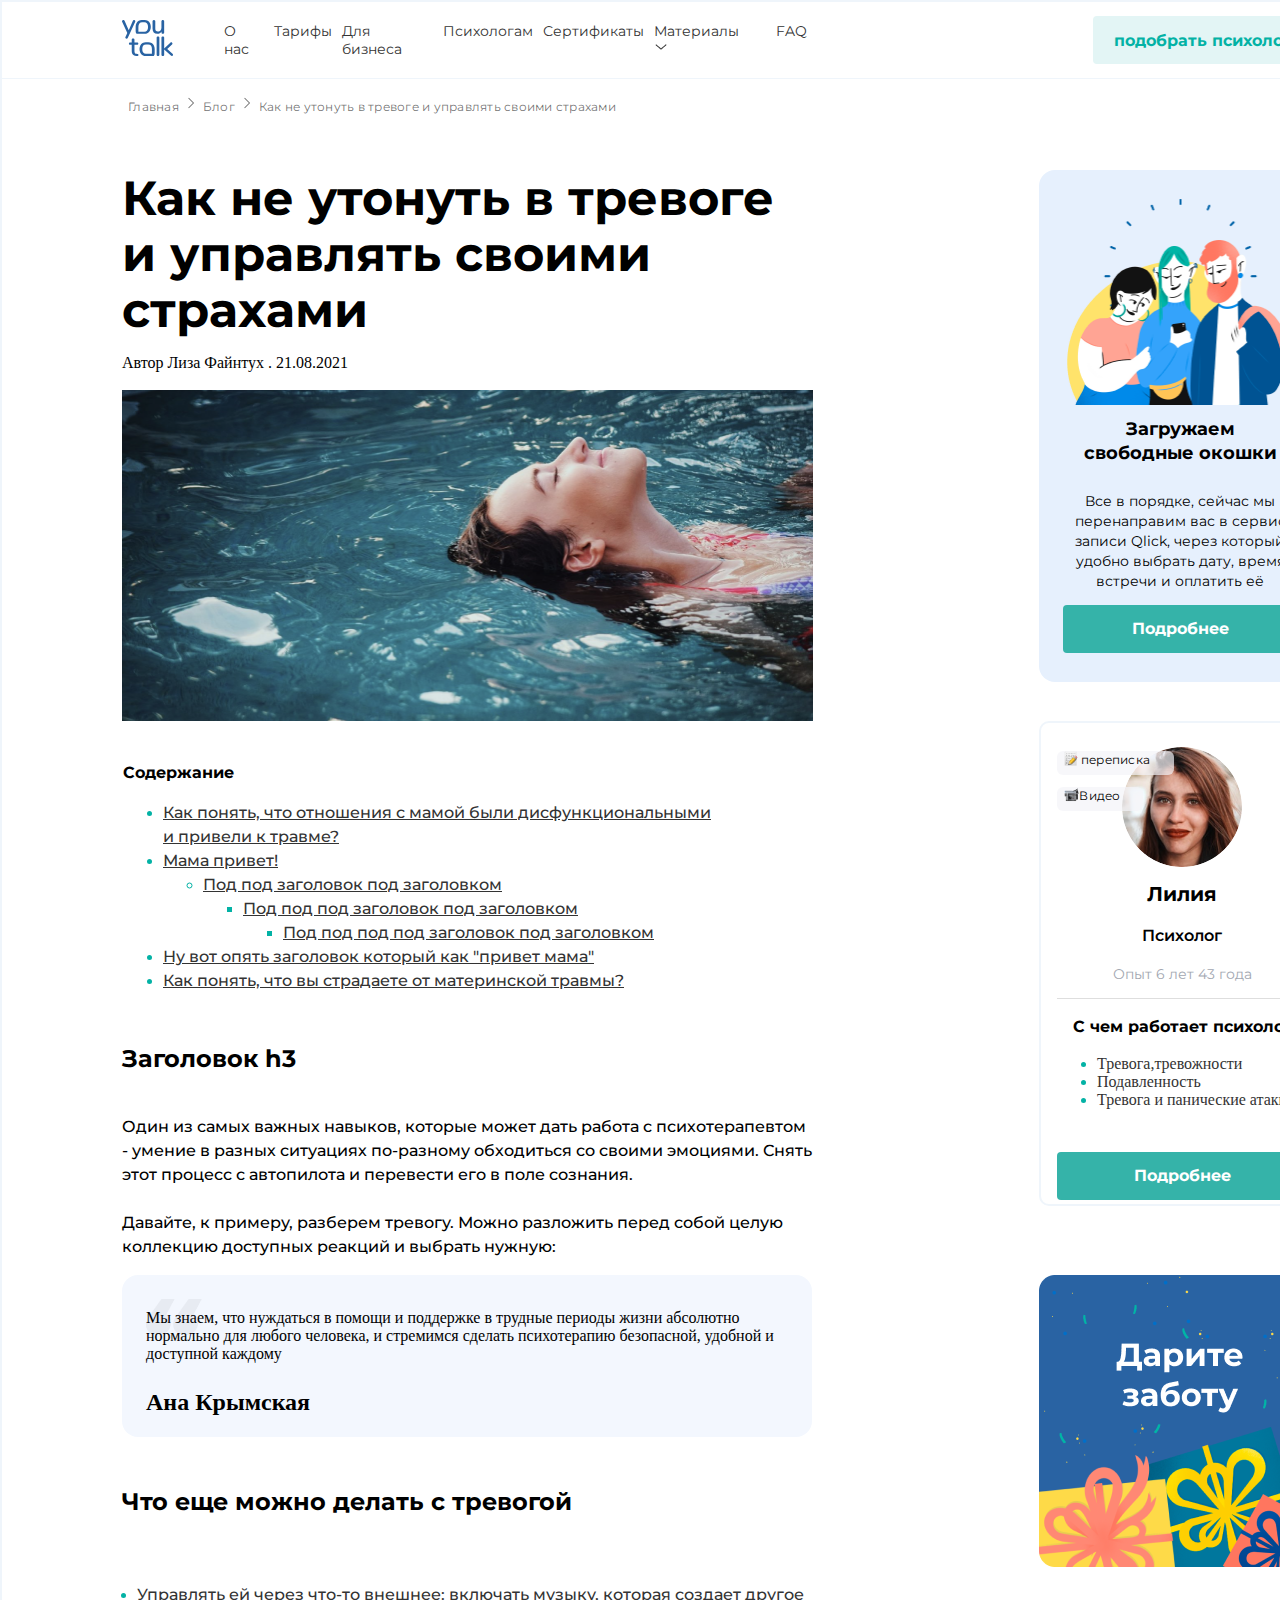
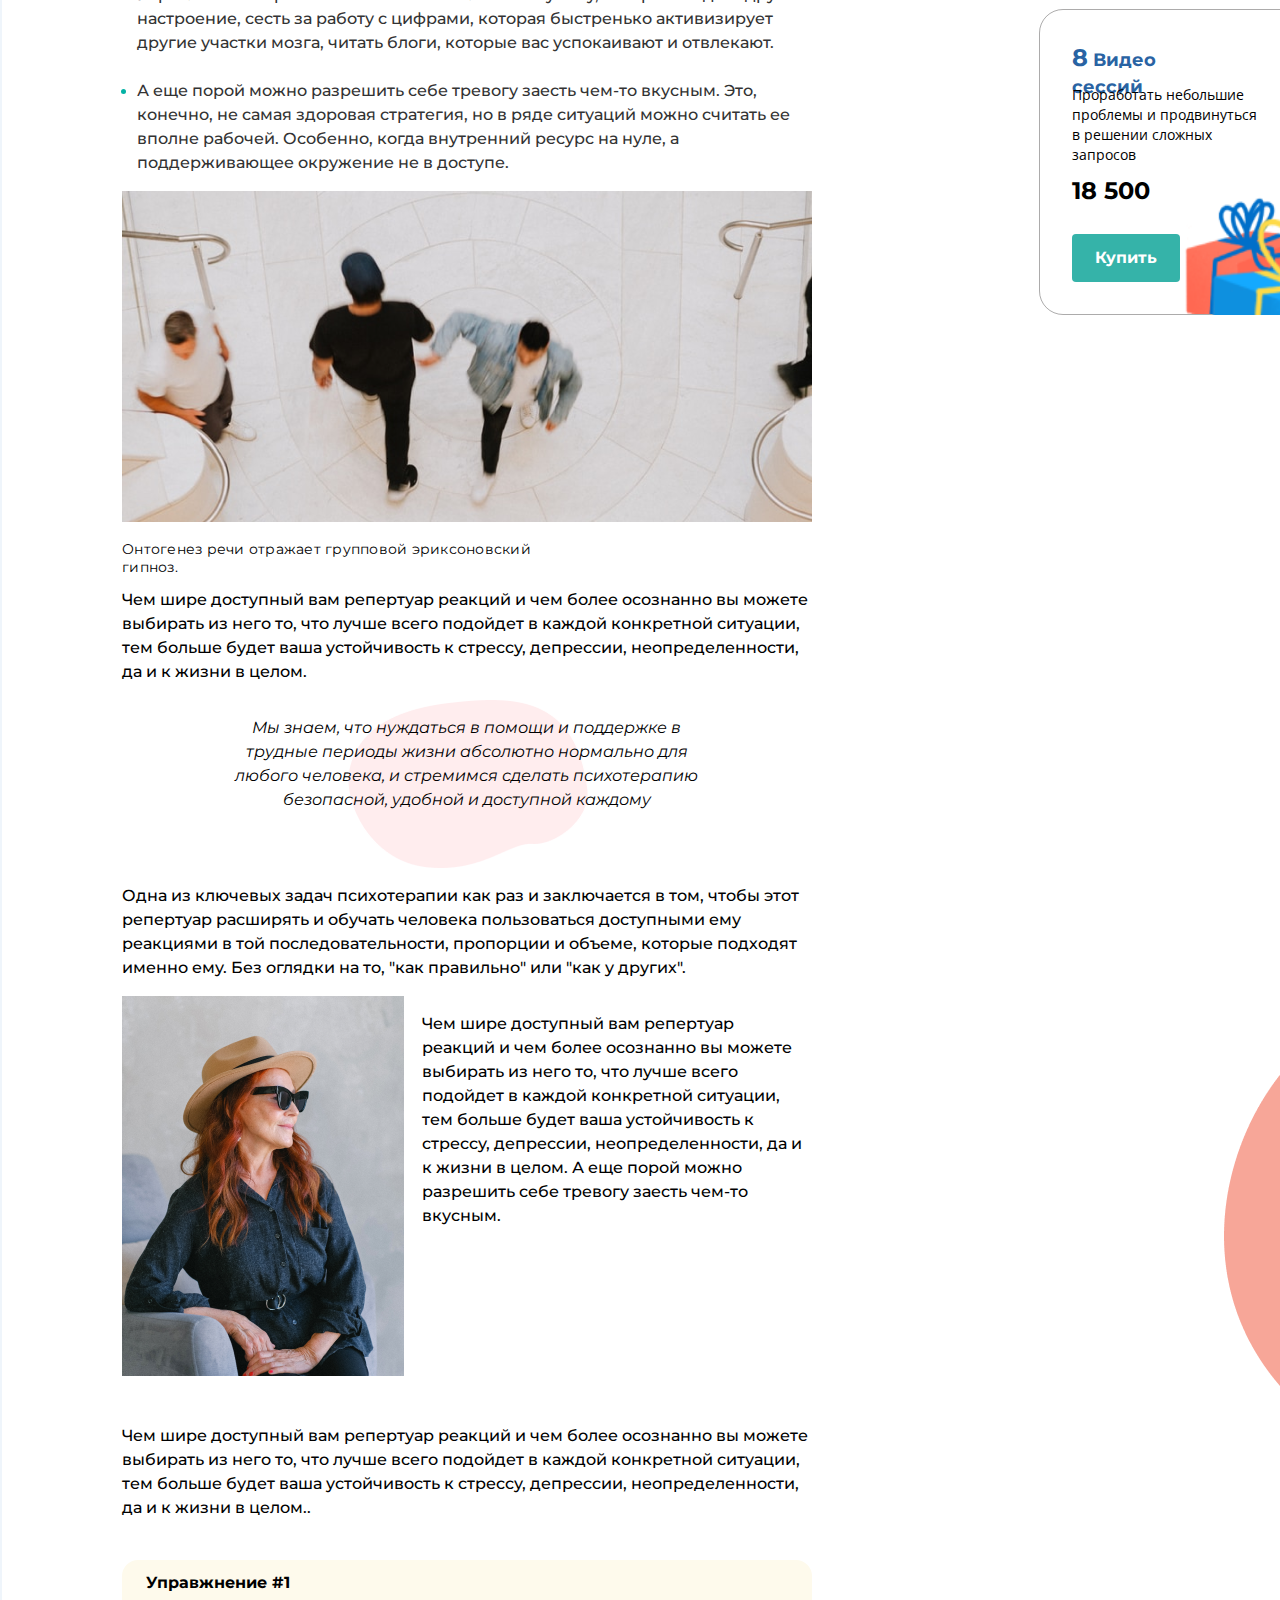
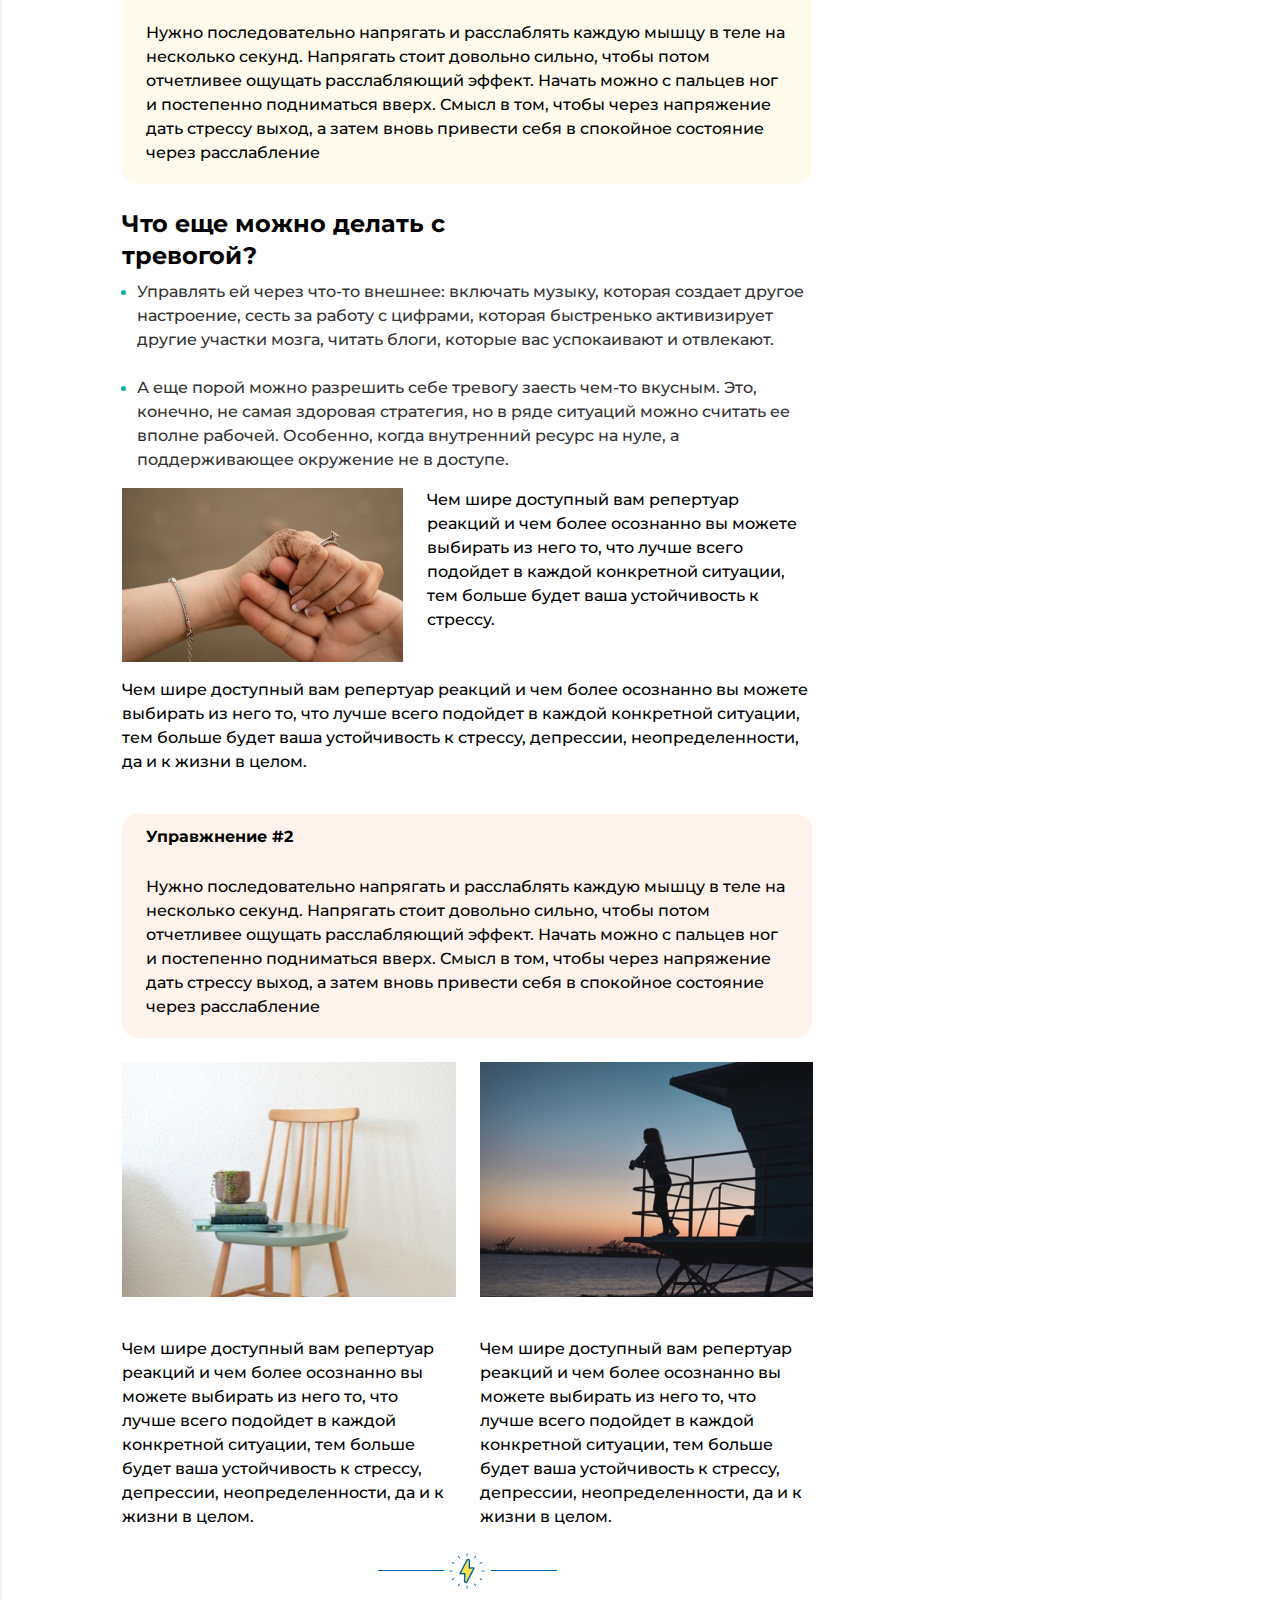
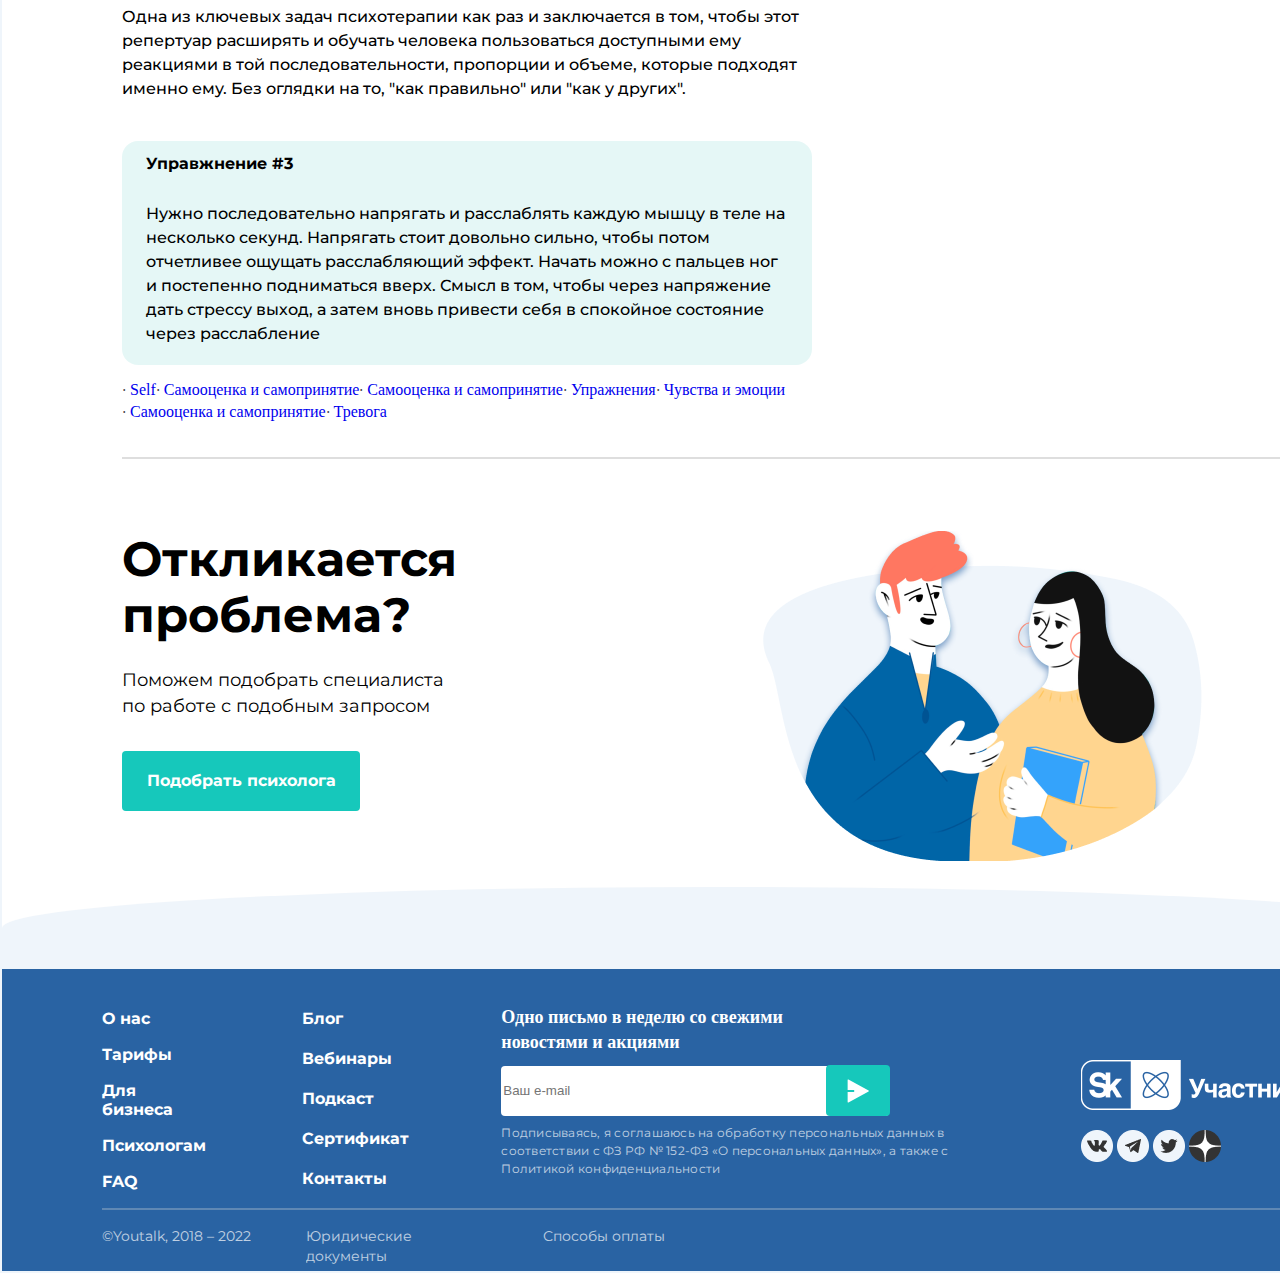
<file: blog.html>
<!DOCTYPE html>
<html lang="en">
<head>
    <meta charset="UTF-8">
    <meta name="viewport" content="width=device-width, initial-scale=1.0">
    <title>Blog YouTalk</title>
    <link rel="stylesheet" href="/css/blog.css">
    <link rel="stylesheet" href="/css/blog-medya.css">
</head>
<body class="container">
    <header class="header">
            <div class="header__logo">
                <svg width="51" height="36" viewBox="0 0 51 36" fill="none" xmlns="http://www.w3.org/2000/svg">
                    <g clip-path="url(#clip0_4492_2245)">
                    <path d="M13.3302 1.2804C13.3303 1.11943 13.2953 0.960409 13.2279 0.814578C13.1604 0.668747 13.0621 0.539666 12.9398 0.436463C12.6952 0.205117 12.3717 0.0779848 12.0367 0.0815367C11.8038 0.0777518 11.5746 0.140646 11.3756 0.262943C11.1562 0.404074 10.9896 0.614972 10.902 0.862374L6.73786 10.2114L2.56334 0.84397C2.47188 0.611079 2.31107 0.412633 2.10314 0.276053C1.89521 0.139474 1.65042 0.0715042 1.40259 0.0815367C1.04757 0.079776 0.703499 0.205576 0.431833 0.436463C0.296375 0.538044 0.186622 0.670551 0.111538 0.823162C0.036454 0.975774 -0.00183214 1.14416 -0.000193683 1.31458C-0.00164511 1.48194 0.034856 1.64742 0.106512 1.79833L5.31166 12.9772L3.45342 16.9839C3.3752 17.1552 3.3293 17.3398 3.31809 17.5281C3.31575 17.6859 3.35009 17.8421 3.41834 17.9841C3.48659 18.1261 3.58685 18.25 3.71107 18.3458C3.95587 18.5555 4.26716 18.6694 4.58814 18.6665C4.82369 18.6655 5.05368 18.5941 5.24919 18.4614C5.46262 18.3199 5.62866 18.1164 5.72546 17.8778L13.2235 1.79833C13.2944 1.63509 13.3308 1.45867 13.3302 1.2804Z" fill="#2963A3"/>
                    <path d="M39.5071 12.5118C39.4991 12.6807 39.5263 12.8493 39.5868 13.0069C39.6473 13.1645 39.7399 13.3075 39.8585 13.4267C39.982 13.5416 40.1267 13.6306 40.2844 13.6888C40.442 13.747 40.6095 13.7732 40.7772 13.7659C41.1428 13.7818 41.5002 13.6536 41.774 13.4083C41.9002 13.2915 42.0001 13.1486 42.067 12.9894C42.1339 12.8302 42.1662 12.6584 42.1618 12.4855V1.3908C42.1708 1.21084 42.1431 1.03093 42.0804 0.862232C42.0178 0.693535 41.9214 0.539656 41.7974 0.410152C41.5163 0.179307 41.1644 0.0543847 40.8022 0.0567829C40.4399 0.0591811 40.0897 0.188751 39.8116 0.423298C39.6856 0.549219 39.587 0.700291 39.522 0.866874C39.457 1.03346 39.4271 1.21189 39.4343 1.3908V7.79787C39.4343 8.94064 39.115 9.85819 38.4765 10.5505C38.1492 10.8971 37.7523 11.1689 37.3123 11.3476C36.8724 11.5262 36.3997 11.6077 35.926 11.5864C35.029 11.5864 34.3636 11.3322 33.9298 10.8239C33.4961 10.3157 33.28 9.52693 33.2818 8.45777V1.3908C33.2908 1.21084 33.2631 1.03093 33.2005 0.862232C33.1378 0.693535 33.0414 0.539656 32.9174 0.410152C32.7839 0.287248 32.6274 0.192539 32.4571 0.131589C32.2868 0.0706386 32.1062 0.0446762 31.9258 0.0552264C31.7423 0.044194 31.5584 0.0698661 31.3846 0.130771C31.2109 0.191677 31.0508 0.286617 30.9134 0.410152C30.7882 0.538814 30.6911 0.692558 30.6284 0.861466C30.5656 1.03037 30.5386 1.2107 30.5491 1.3908V8.48932C30.5491 12.0508 32.1505 13.8316 35.3534 13.8316C36.2042 13.8433 37.0441 13.6371 37.7946 13.2322C38.523 12.833 39.1186 12.2258 39.5071 11.4865V12.5118Z" fill="#2963A3"/>
                    <path d="M15.3551 33.8917L14.5977 33.8364C13.8794 33.7821 13.3442 33.5551 12.992 33.1555C12.6432 32.7559 12.4714 32.1275 12.4714 31.2731V24.6767H15.1339C15.4483 24.7007 15.7604 24.6071 16.0109 24.4138C16.1171 24.3137 16.2 24.191 16.2536 24.0546C16.3071 23.9182 16.33 23.7715 16.3207 23.6251C16.329 23.4788 16.3055 23.3324 16.2521 23.1962C16.1986 23.0599 16.1163 22.9371 16.0109 22.8364C15.7647 22.6328 15.4515 22.5305 15.1339 22.5498H12.461V19.7419C12.4712 19.5607 12.4427 19.3794 12.3776 19.2103C12.3125 19.0411 12.2123 18.888 12.0837 18.7613C11.8092 18.5154 11.4508 18.3871 11.0843 18.4037C10.9052 18.3942 10.7261 18.4207 10.5572 18.4817C10.3883 18.5426 10.2331 18.6367 10.1005 18.7587C9.97531 18.8873 9.8782 19.0411 9.81544 19.21C9.75268 19.3789 9.72567 19.5592 9.73614 19.7393V22.5498H8.11734C7.79965 22.5299 7.48629 22.6323 7.24028 22.8364C7.13405 22.9366 7.05098 23.0592 6.997 23.1955C6.94302 23.3319 6.91945 23.4785 6.92797 23.6251C6.92797 24.3262 7.32443 24.6767 8.11734 24.6767H9.73614V31.0838C9.73614 32.6271 10.0953 33.797 10.8162 34.5857C11.5371 35.3745 12.6224 35.8267 14.0798 35.9371L14.8086 35.9897C15.2321 36.0514 15.6639 35.9701 16.037 35.7583C16.1722 35.6685 16.282 35.5447 16.3555 35.399C16.4289 35.2533 16.4636 35.0908 16.456 34.9275C16.4634 34.7955 16.4441 34.6633 16.3994 34.539C16.3547 34.4147 16.2854 34.3009 16.1957 34.2045C15.959 34.0065 15.6624 33.8961 15.3551 33.8917Z" fill="#2963A3"/>
                    <path d="M36.0118 16.4976C35.6534 16.4854 35.3031 16.6071 35.028 16.8394C34.8939 16.9653 34.7892 17.1198 34.7217 17.2917C34.6541 17.4637 34.6254 17.6486 34.6376 17.8332V34.683C34.6246 34.8657 34.6529 35.0489 34.7206 35.2189C34.7882 35.3888 34.8934 35.5409 35.028 35.6636C35.3067 35.8877 35.6558 36.0034 36.0118 35.9896C36.3648 36.0049 36.7111 35.8889 36.9851 35.6636C37.1159 35.5385 37.2176 35.3857 37.2828 35.2161C37.3481 35.0465 37.3753 34.8644 37.3625 34.683V17.8332C37.3745 17.6498 37.347 17.466 37.2819 17.2944C37.2167 17.1228 37.1155 16.9676 36.9851 16.8394C36.7147 16.606 36.3672 16.484 36.0118 16.4976Z" fill="#2963A3"/>
                    <path d="M50.5131 33.6997L45.2247 28.9831L50.0291 24.54C50.1683 24.4229 50.2814 24.2773 50.3608 24.1128C50.4402 23.9482 50.4841 23.7686 50.4897 23.5856C50.4811 23.2483 50.3445 22.9273 50.1081 22.689C49.8716 22.4506 49.5536 22.3133 49.2197 22.3053C48.8832 22.327 48.5664 22.473 48.3296 22.7154L42.1771 28.5204V17.8332C42.1897 17.6498 42.1624 17.4658 42.0972 17.2941C42.032 17.1225 41.9305 16.9673 41.7997 16.8394C41.5303 16.606 41.1836 16.4839 40.829 16.4976C40.4698 16.4853 40.1186 16.6069 39.8426 16.8394C39.7085 16.9653 39.6038 17.1198 39.5363 17.2918C39.4687 17.4637 39.44 17.6487 39.4522 17.8332V34.6593C39.44 34.8443 39.4687 35.0296 39.5362 35.202C39.6037 35.3743 39.7084 35.5293 39.8426 35.6557C40.119 35.8873 40.4701 36.008 40.829 35.9949C41.1833 36.0094 41.53 35.8882 41.7997 35.6557C41.9306 35.5273 42.0321 35.3717 42.0973 35.1996C42.1624 35.0275 42.1897 34.8431 42.1771 34.6593V29.6115L48.8969 35.6084C49.1412 35.8532 49.4716 35.9903 49.8156 35.9896C49.9738 35.9905 50.1303 35.9568 50.2745 35.891C50.4187 35.8253 50.5471 35.7289 50.6511 35.6084C50.8844 35.3667 51.0135 35.0416 51.0102 34.704C51.0095 34.5092 50.9643 34.3173 50.8781 34.1431C50.7918 33.9689 50.667 33.8171 50.5131 33.6997Z" fill="#2963A3"/>
                    <path d="M15.3343 13.8212H22.33C23.5218 13.8473 24.6994 13.5563 25.7446 12.9773C26.719 12.417 27.5076 11.5782 28.0114 10.5664C28.5603 9.4342 28.8325 8.18555 28.8052 6.92515C28.8357 5.65685 28.5634 4.39979 28.0114 3.26021C27.5092 2.24593 26.7203 1.40505 25.7446 0.844087C24.6994 0.265099 23.5218 -0.0259512 22.33 0.000152312H20.1204C18.9295 -0.0259836 17.7527 0.265083 16.7085 0.844087C15.7316 1.40353 14.9423 2.24482 14.4416 3.26021C13.8888 4.39956 13.6156 5.65664 13.6452 6.92515V10.7794C13.6452 13.001 14.2074 13.8212 15.3343 13.8212ZM17.3695 3.41796C18.0184 2.61171 18.9354 2.20858 20.1204 2.20858H22.33C23.5168 2.20858 24.4346 2.61346 25.0835 3.42322C25.7325 4.23297 26.056 5.40028 26.0543 6.92515C26.0543 8.4693 25.7351 9.64099 25.0966 10.4402C24.4581 11.2395 23.5359 11.64 22.33 11.6417H16.43C16.43 11.6417 16.3962 8.46842 16.3962 6.92515C16.3962 5.38188 16.7215 4.23034 17.3695 3.41796Z" fill="#2963A3"/>
                    <path d="M29.6094 23.023C28.5657 22.4423 27.3887 22.1502 26.1974 22.1764H23.9878C22.7959 22.1515 21.6184 22.4434 20.5733 23.023C19.5977 23.5829 18.8087 24.4229 18.3064 25.4365C17.7604 26.5777 17.4927 27.8343 17.5257 29.1014C17.4952 30.3607 17.7629 31.609 18.3064 32.7427C18.8095 33.755 19.5983 34.594 20.5733 35.1536C21.6186 35.7322 22.7961 36.0232 23.9878 35.9975H30.9836C32.1131 35.9975 32.6726 35.1772 32.6726 32.9478V29.1014C32.7029 27.8328 32.4297 26.5756 31.8762 25.4365C31.3756 24.4218 30.5862 23.5813 29.6094 23.023ZM29.8879 33.818H23.9878C22.7855 33.818 21.8633 33.4184 21.2213 32.6191C20.5793 31.8199 20.261 30.6473 20.2662 29.1014C20.2662 27.5731 20.5898 26.4057 21.2369 25.5995C21.8841 24.7932 22.8011 24.3884 23.9878 24.3849H26.1974C27.3842 24.3849 28.302 24.7897 28.951 25.5995C29.5999 26.4092 29.9261 27.5766 29.9295 29.1014C29.9295 30.6447 29.8879 33.818 29.8879 33.818Z" fill="#2963A3"/>
                    </g>
                    <defs>
                    <clipPath id="clip0_4492_2245">
                    <rect width="51" height="36" fill="white"/>
                    </clipPath>
                    </defs>
                    </svg>                
            </div>
            <nav class="header__nav">
                <ul class="header__list">
                    <li class="header__item">
                        <a class="header__link" href="#">О нас</a>
                    </li>
                    <li class="header__item">
                        <a class="header__link" href="#">Тарифы</a>
                    </li>
                    <li class="header__item">
                        <a class="header__link" href="#">Для бизнеса</a>
                    </li>
                    <li class="header__item">
                        <a class="header__link" href="#">Психологам</a>
                    </li>
                    <li class="header__item">
                        <a class="header__link" href="#">Сертификаты</a>
                    </li>
                    <li class="header__item">
                        <a class="header__link" href="#">Материалы</a>
                        <a href="#"><img src="/images/png/strelkavniz.png" alt="стрелка вниз">
                    </li>
                    <li class="header__item">
                        <a class="header__link" href="#">FAQ</a>
                    </li>                
                </ul>            
            </nav>
            <button type="button" class="header__btn">подобрать психолога</button>
            <!-- ipad mini -->
            <div class="burger-menu burger-active">
                <span></span>
                <span></span>
                <span></span>
            </div>
    </header>
    <main class="main">
        <section class="mein__hero hero">
            <p class="main__glav Glav">
                <a class="main__link" href="#">Главная</a>
                <a class="main__link" href="#"><img src="/images/png/strelkavpravo.png" alt="стрелка в право"></a>
                <a class="main__link" href="#">Блог</a>
                <a class="main__link" href="#"><img src="/images/png/strelkavpravo.png" alt="стрелка в право"></a>
                <a class="main__link" href="#">Как не утонуть в тревоге и управлять своими страхами</a>
            </p>
            <p class="main__text text_strah">Как не утонуть в тревоге и управлять своими страхами</p>
            <p class="main__text text_avtor-liza"> Автор Лиза Файнтух . 21.08.2021</p>            
            <img class="main__img img_swim" src="/images/png/swim.png" alt="">
            <div class="main_block block__list">
                <p class="block__list_soderj">Содержание</p>
                <ul class="main__list ">
                    <li class="list_item">
                        <a class="block__list_link block__link" href="#">Как понять, что отношения с мамой были дисфункциональными и привели к травме?</a>
                    </li>
                    <li class="list_item">
                        <a class="block__list_link block__link" href="#">Мама привет!</a>                        
                         <ul class="main__list main__podzag">
                            <li>
                                <a class="block__list_link block__link" href="#">Под под заголовок под заголовком</a>
                                <ul class="main__list main__podzag">
                                    <li><a class="block__list_link block__link" href="#">Под под под заголовок под заголовком</a>
                                        <ul class="main__list main__podzag">
                                            <li><a class="block__list_link block__link" href="#">Под под под под заголовок под заголовком</a></li>
                                         </ul>   
                                    </li>
                                 </ul>
                            </li>
                         </ul>                       
                    </li>
                    <li class="list_item"><a class="block__list_link block__link" href="#">Ну вот опять заголовок который как "привет мама"</a></li>
                    <li class="list_item"><a class="block__list_link block__link" href="#">Как понять, что вы страдаете от материнской травмы?</a></li>
                </ul>                
            </div>
            <h3 class="zagolovok">Заголовок h3</h3>
            <p class="text__zagol">
                Один из самых важных навыков, которые может дать работа с психотерапевтом - умение в разных ситуациях по-разному обходиться со своими эмоциями.  
                Снять этот процесс с автопилота и перевести его в поле сознания.
                 <br><br>
                Давайте, к примеру, разберем тревогу. Можно разложить перед собой целую коллекцию доступных реакций и выбрать нужную:
            </p>
            <div class="main__opisanie">
                <img class="img__znak" src="/images/png/66 знак.png" alt="66znak">
                <p class="div__opisanie">Мы знаем, что нуждаться в помощи и поддержке 
                    в трудные периоды жизни абсолютно нормально для любого человека, 
                    и стремимся сделать психотерапию безопасной, удобной и доступной каждому
                </p>
                <h2 class="div__krimskaya"> Ана Крымская</h2>                
            </div>
            <p class="main__trevoga">Что еще можно делать с тревогой</p>
            <ul class="main__list list__trevoga">
                <li class="trevoga__item list-trevoga">
                    <span class="list-trevoga">
                        Управлять ей через что-то внешнее: включать музыку, которая создает другое настроение, 
                        сесть за работу с цифрами, которая быстренько активизирует другие участки мозга, читать блоги, 
                        которые вас успокаивают и отвлекают.
                    </span>
                </li>
                <li class="trevoga__item ">
                    <span class="list-trevoga">
                        А еще порой можно разрешить себе тревогу заесть чем-то вкусным. 
                        Это, конечно, не самая здоровая стратегия, но в ряде ситуаций можно считать ее вполне рабочей. 
                        Особенно, когда внутренний ресурс на нуле, а поддерживающее окружение не в доступе.
                    </span>
                </li>
            </ul>
            <div class="main__vsv">
                <img class="img-vsv" src="/images/png/vsv.png" alt="картинка вид с верху">
                <p class="text-vsv">
                    Онтогенез речи отражает групповой эриксоновский гипноз.
                </p>
            </div>
            <p class="text__ust">
                Чем шире доступный вам репертуар реакций и чем более осознанно вы можете выбирать из него то, 
                что лучше всего подойдет в каждой конкретной ситуации, тем больше будет ваша устойчивость к стрессу, 
                депрессии, неопределенности, да и к жизни в целом.
            </p>
            <div class="main__grid_pyatno"> 
            <img class="pyatno" src="/images/png/пятно.png" alt="картинка">
            <p class="text__pyatno">
                Мы знаем, что нуждаться в помощи и поддержке в трудные периоды жизни абсолютно нормально для любого человека, 
                и стремимся сделать психотерапию безопасной, удобной и доступной каждому
            </p>
            </div>
            <p class="main__text-kakudrugih">
                Одна из ключевых задач психотерапии как раз и заключается в том, чтобы этот репертуар расширять и обучать человека 
                пользоваться доступными ему реакциями в той последовательности, пропорции и объеме, которые подходят именно ему. Без оглядки на то, 
                "как правильно" или "как у других".
            </p>
            <div class="main__grid-block">
                <img class="img__grid-block" src="/images/png/дамавшляпе.png" alt="картинка дама в шляпе">
                <p class="text__grid-block-two">
                    Чем шире доступный вам репертуар реакций и чем более осознанно вы можете выбирать из него то, 
                    что лучше всего подойдет в каждой конкретной ситуации, тем больше будет ваша устойчивость к стрессу, 
                    депрессии, неопределенности, да и к жизни в целом. А еще порой можно разрешить себе тревогу заесть чем-то вкусным.  
                </p>
                <p class="text__grid-block">Чем шире доступный вам репертуар реакций и чем более осознанно вы можете выбирать из него то, что лучше всего подойдет в каждой конкретной ситуации, 
                    тем больше будет ваша устойчивость к стрессу, депрессии, неопределенности, да и к жизни в целом.. 
                </p>                
            </div>
            <div class="main__upraj">
                <h1 class="main__upr-zagl">Управжнение #1</h1>
                <p class="text__upraj">
                Нужно последовательно напрягать и расслаблять каждую мышцу в теле на несколько секунд. 
                Напрягать стоит довольно сильно, чтобы потом отчетливее ощущать расслабляющий эффект. 
                Начать можно с пальцев ног и постепенно подниматься вверх. Смысл в том, чтобы через 
                напряжение дать стрессу выход, а затем вновь привести себя в спокойное состояние через расслабление
                </p>
            </div>
            <p class="main__trevoga">Что еще можно делать с тревогой?</p>
            <ul class="main__list list__trevoga">
                <li class="trevoga__item list-trevoga">
                    <span class="list-trevoga">
                        Управлять ей через что-то внешнее: включать музыку, которая создает другое настроение, 
                        сесть за работу с цифрами, которая быстренько активизирует другие участки мозга, читать блоги, 
                        которые вас успокаивают и отвлекают.
                    </span>
                </li>
                <li class="trevoga__item ">
                    <span class="list-trevoga">
                        А еще порой можно разрешить себе тревогу заесть чем-то вкусным. 
                        Это, конечно, не самая здоровая стратегия, но в ряде ситуаций можно считать ее вполне рабочей. 
                        Особенно, когда внутренний ресурс на нуле, а поддерживающее окружение не в доступе.
                    </span>
                </li>
            </ul>
            <div class="block__ruka">
            <img class="ruka" src="/images/png/рука.png" alt="картинка">
            <p class="text__ruka">Чем шире доступный вам репертуар реакций и 
                чем более осознанно вы можете выбирать из него то, что лучше 
                всего подойдет в каждой конкретной ситуации, тем больше будет ваша 
                устойчивость к стрессу.
            </p>
            </div>
            <p class="text__stress">Чем шире доступный вам репертуар реакций и чем более осознанно вы можете выбирать 
                из него то, что лучше всего подойдет в каждой конкретной ситуации, тем больше будет 
                ваша устойчивость к стрессу, депрессии, неопределенности, да и к жизни в целом.
            </p>
            <div class="main__upraj-two">
                <h1 class="main__upr-zagl-two">Управжнение #2</h1>
                <p class="text__upraj-two">
                Нужно последовательно напрягать и расслаблять каждую мышцу в теле на несколько секунд. 
                Напрягать стоит довольно сильно, чтобы потом отчетливее ощущать расслабляющий эффект. 
                Начать можно с пальцев ног и постепенно подниматься вверх. Смысл в том, чтобы через 
                напряжение дать стрессу выход, а затем вновь привести себя в спокойное состояние через расслабление
                </p>
            </div>
            <div class="block-pirstable">
                <img class="stul pirstable" src="/images/png/table.png" alt="картинка">
                <img class="pirs pirstable" src="/images/png/pirs.png" alt="картинка">
                <p class="dipresya">Чем шире доступный вам репертуар реакций и чем более осознанно вы можете выбирать из него то, 
                    что лучше всего подойдет в каждой конкретной ситуации, тем больше будет ваша устойчивость к стрессу, 
                    депрессии, неопределенности, да и к жизни в целом.
                </p>
                <p class="dipresya-two">Чем шире доступный вам репертуар реакций и чем более осознанно вы можете выбирать из него то, 
                    что лучше всего подойдет в каждой конкретной ситуации, тем больше будет ваша устойчивость к стрессу, 
                    депрессии, неопределенности, да и к жизни в целом.
                </p>                
            </div>
            <div class="block__group">
            <img class="group" src="/images/png/Group.png" alt="картинка">
            </div>
            <p class="zadacha">Одна из ключевых задач психотерапии как раз и заключается в том, 
                чтобы этот репертуар расширять и обучать человека пользоваться доступными ему реакциями 
                в той последовательности, пропорции и объеме, которые подходят именно ему. Без оглядки на то, 
                "как правильно" или "как у других".
            </p>
            <div class="family__box">
                <img class="family__img" src="/images/png/family.png" alt="картинка">
                <h1 class="family_zag">Загружаем свободные окошки</h1>
                <p class="family__text"> Все в порядке, сейчас мы перенаправим 
                    вас в сервис записи Qlick, через который
                    удобно выбрать дату,  время встречи и оплатить её 
                </p>
                <button class="box_btn" type="button">Подробнее</button>
            </div>
            <div class="profile">
                <span class="circle-img">
                <img class="psih__img" src="/images/png/фото.png" alt="фото">
                </span>
                <div class="zaynutdin"> 
                <p class="zaynutdin-one">переписка</p>
                <p class="zaynutdin-two">Видео</p>
                </div>
                <div class="info__Liliya">
                <h1 class="fio">Лилия</h1>
                <p class="fio-w">Психолог</p>
                <p class="opit">Опыт 6 лет 43 года</p>
                <div class="liniya"></div>
                <p class="rabota__pxih">С чем работает психолог</p>
                <ul class="info__list">
                    <li class="info__item">
                        <a class="info__link" href="#">Тревога,тревожности</a>
                    </li>
                    <li class="info__item">
                        <a class="info__link" href="#">Подавленность</a>
                    </li>
                    <li class="info__item">
                        <a class="info__link" href="#">Тревога и панические атаки</a>
                    </li>
                </ul>
                </div>
                <button class="info__btnn" type="button">Подробнее</button>
            </div>
            <div class="main__upraj-three">
                <h1 class="main__upr-zagl-three">Управжнение #3</h1>
                <p class="text__upraj-three">
                Нужно последовательно напрягать и расслаблять каждую мышцу в теле на несколько секунд. 
                Напрягать стоит довольно сильно, чтобы потом отчетливее ощущать расслабляющий эффект. 
                Начать можно с пальцев ног и постепенно подниматься вверх. Смысл в том, чтобы через 
                напряжение дать стрессу выход, а затем вновь привести себя в спокойное состояние через расслабление
                </p>                
            </div>
            <img class="prazd" src="/images/png/Prazdnik.png" alt="картинка">
            <div class="prazdnik__block">
                <div class="block__prazd">
                    <h1 class="text__sessiya">8 Видео сессий</h1>
                    <p class="par__sessiya">Проработать небольшие проблемы 
                        и продвинуться в решении сложных запросов                        
                    </p>
                    <p class="cent">18 500</p>
                    <button class="cent__btn">Купить</button>
                    <img class="imgred" src="/images/png/redpodarok.png" alt="подарочная упаковка">
                    <img class="imgblu" src="/images/png/blupodarok.png" alt="подарочная упаковка">  
                </div>                              
            </div>
            <nav class="main__nav">
                <ul class="main__nav-list">
                    <li class="main__nav-item">
                        <a class="main__nav-link self_link" href="#">Self</a>
                    </li>
                    <li class="main__nav-item">
                        <a class="main__nav-link" href="#">Самооценка и самопринятие</a>
                    </li>
                    <li class="main__nav-item">
                        <a class="main__nav-link" href="#">Самооценка и самопринятие</a>
                    </li>
                    <li class="main__nav-item">
                        <a class="main__nav-link" href="#">Упражнения</a>
                    </li>
                    <li class="main__nav-item">
                        <a class="main__nav-link" href="#">Чувства и эмоции</a>
                    </li>
                    <li class="main__nav-item">
                        <a class="main__nav-link" href="#">Самооценка и самопринятие</a>
                    </li>
                    <li class="main__nav-item">
                        <a class="main__nav-link" href="#">Тревога</a>
                    </li>
                </ul>
            </nav>
            <img class="bokovoepyatno" src="/images/png/pyatnonovoe.png" alt="картинка боковое пятно">
            <div class="poloska"></div>
            <div class="otklik">
                <h1 class="otklik__zagol">Откликается проблема?</h1>
                <p class="otklik__text">Поможем подобрать специалиста по работе с подобным запросом</P>
                <button class="otklik__btn" type="button">Подобрать психолога</button>
            </div>
            <img class="footerfamily" src="/images/png/footerfamily.png" alt="картинка">
            <div class="poloskaoval"></div>
            <img class="pyatnomaloe" src="/images/png/pyatnomaloe.png" alt="pyatnomaloe">
        </section>
    </main>
    <footer>
        <section class="footer">
            <div class="footer__block-body">
                <div class="footer__nav-block">
                <nav class="footer__nav">
                    <ul class="footer__list list-one">
                        <li class="footer__item">
                            <a href="#" class="footer__link">О нас</a>
                        </li>
                        <li class="footer__item">
                            <a href="#" class="footer__link">Тарифы</a>
                        </li>
                        <li class="footer__item">
                            <a href="#" class="footer__link">Для бизнеса</a>
                        </li>
                        <li class="footer__item">
                            <a href="#" class="footer__link">Психологам</a>
                        </li>
                        <li class="footer__item">
                            <a href="#" class="footer__link">FAQ</a>
                        </li>                 
                    </ul>
                </nav>
                <nav>
                    <ul class="footer__list list-two">
                        <li class="footer__item">
                            <a href="#" class="footer__link">Блог</a>
                        </li>
                        <li class="footer__item">
                            <a href="#" class="footer__link">Вебинары</a>
                        </li>
                        <li class="footer__item">
                            <a href="#" class="footer__link">Подкаст</a>
                        </li>
                        <li class="footer__item">
                            <a href="#" class="footer__link">Сертификат</a>
                        </li>
                        <li class="footer__item">
                            <a href="#" class="footer__link">Контакты</a>
                        </li> 
                    </ul>
                </nav>
                <div class="footer__block center">
                    <p class="footer__center-text">Одно письмо в неделю со свежими новостями и акциями</p>
                    <div class="email">
                        <input class="footer__input" type="text" placeholder="Ваш e-mail">
                        <button class="footer__btn_ex" type="submit">
                            <img class="footer__btn_ex-x" src="/images/svg/strelka.svg" alt="кнопка">
                        </button>
                    </div>
                    <p class="text_two">Подписываясь, я соглашаюсь на обработку персональных данных в соответствии с ФЗ РФ № 152-ФЗ «О персональных данных», а также с Политикой конфиденциальности</p>
                </div>
                <div class="footer__uchastnik">
                    <div class="footer__uch-logo block-uch">
                        <img class="uchastnik-logo" src="/images/svg/Frame@2x.png" alt="logo">
                    </div>
                    <div class="footer__znachki block-massanger">
                        <img class="footer__vk" src="/images/jpg/vk.png" alt="VK">
                        <img class="footer__telegramm" src="/images/jpg/telegramm.png" alt="telegramm">
                        <img class="footer__twitter" src="/images/jpg/twitter.png" alt="twitter">
                        <img class="footer__glaz" src="/images/jpg/glaz.png" alt="znachok">
                    </div>
                </div> 
                </div>
            </div>
            <div class="poloskafooter"></div>
           <div class="komit">
                <p class="komit-one">©Youtalk, 2018 – 2022</p>
                <p class="komit-two">Юридические документы</p>
                <p class="komit-three">Способы оплаты</p>
            </div>
            
            </section>
    </footer>
    
</body>
</html>
</file>
<file: css/blog.css>
@import url('https://fonts.googleapis.com/css2?family=Montserrat:ital,wght@0,100..900;1,100..900&display=swap');
@import url('https://fonts.googleapis.com/css2?family=Open+Sans:ital,wght@0,300..800;1,300..800&display=swap');

.container{
    width: 1440px;
    /* height: 5707px; */
    border: 2px solid #EFF5FB;
    margin: 0px auto;
}
.header{
    display: flex;
    flex-wrap: nowrap;
    flex-direction: row;
    justify-content: space-between;
    align-items: center; 
    width: 1440px;
    height: 76px;
    border-bottom: 1px solid #EFF5FB;
}
.header__logo{
   margin-left: 120px;
}
/* .header__nav{
    margin-top: 30px;
} */
.header__list{
    display: flex;
    font-family: Montserrat;
    font-weight: 400;
    font-size: 14px;
    list-style: none;
    gap: 10px;      
    padding: 0px;
    margin-left: 51px;  
}
.header__link{
    text-decoration: none;
    color: #333333;
}
.main__link{
    text-decoration: none;
    color: #333333B2;
    font-family: Montserrat;
    font-size: 12px;
    font-weight: 400;
    line-height: 18px;
    letter-spacing: 0.25px;
    text-align: left;
}
.header__btn{
    font-weight: 700;
    width: 230px;
    height: 48px;
    background-color: #E3F5F5;
    color: #03B2A5;
    font-size: 16px;
    font-family: Montserrat;
    border: none;
    border-radius: 4px;
    cursor: pointer;
    margin-left: 286px;
    margin-right: 120px;
}
.main__text{
    margin: 0px;
}
.Glav{
    width: 509px;
    margin: 16px 818px 54px 126px;    
}
.text_strah{
    grid-column: 1;
    width: 690px;
    height: 168px;
    font-family: Montserrat;
    font-size: 48px;
    font-weight: 700;
    line-height: 56px;    
    margin-left: 120px;
    margin-bottom: 16px;
}
.text_avtor-liza{
    grid-column: 1;
    width: 240px;
    height: 20px;
    margin-left: 120px;
    margin-bottom: 16px;
}
.img_swim{
    grid-column: 1;
    width: 691px;
    height: 331px;
    margin-left: 120px;    
}
.block__list{
    grid-column: 1;
    width: 588px;
    height: 274px;
    margin-left: 121px;
    margin-top: 24px;
}
.block__list_soderj{
    width: 111px;
    height: 24px;   
    font-family: Montserrat;
    font-size: 16px;
    font-weight: 700;
    line-height: 24px;
    text-align: left;
}
.block__link{
    font-family: Montserrat;
    font-size: 16px;
    font-weight: 500;
    line-height: 24px;
    text-align: left;
    color: #333333;


}
.zagolovok{
    grid-column: 1;
    margin-left: 120px;
    margin-top: 24px;    
    font-family: Montserrat;
    font-size: 24px;
    font-weight: 700;
    line-height: 32px;
    text-align: left;
}
.text__zagol{
    grid-column: 1;
    width: 690px;
    height: 144px;
    font-family: Montserrat;
    font-size: 16px;
    font-weight: 500;
    line-height: 24px;
    text-align: left;
    margin-left: 120px;
    margin-top: 16px;
}
.main__opisanie{
    grid-column: 1;
    display: grid;
    grid-template-columns: repeat(1, 1fr);
    grid-template-rows: repeat(1, 1fr);
    width: 690px;
    height: 162px;
    background-color: #F3F7FE;
    margin-left: 120px;
    border-radius: 16px;
}
.img__znak{    
    grid-column: 1;
    grid-row: 1;
    margin-left: 24px;
    margin-top: 24px;
}
.div__opisanie{
    grid-column: 1;
    width: 642px;
    height: 72px;
    grid-column: 1;
    grid-row: 1;
    margin-left: 24px;
    margin-top: 34px;
}
.div__krimskaya{
    grid-column: 1;
    grid-row: 1;
    margin-left: 24px;
    margin-top: 114px;
}
.main__trevoga{
    grid-column: 1;    
    width: 463px;
    height: 32px;
    font-family: Montserrat;
    font-size: 24px;
    font-weight: 700;
    line-height: 32px;
    text-align: left;
    margin-left: 120px;
}
.list__trevoga{
    grid-column: 1;
    width: 690px;
    margin-left: 95px;
}
li{
    color: #03B2A5;
}
li span{
    width: 690px;
    font-family: Montserrat;
    font-size: 16px;
    font-weight: 500;
    line-height: 24px;
    text-align: left;
    color: #333333;
}
.list-trevoga{
    width: 690px;
    height: 96px;
}
.main__vsv{
    grid-column: 1;
}

.img-vsv{
    width: 690px;
    height: 331px;
    margin-left: 120px;
}
.text-vsv{
    width: 460px;
    height: 18px;
    margin-left: 120px;
    font-family: Montserrat;
    font-size: 14px;
    font-weight: 400;
    line-height: 18.2px;
    letter-spacing: 0.25px;
    text-align: left;
}
.text__ust{
    grid-column: 1;
    width: 691px;
    height: 96px;
    font-family: Montserrat;
    font-size: 16px;
    font-weight: 500;
    line-height: 24px;
    text-align: left;
    margin-left: 120px;
}
.main__grid_pyatno{
    grid-column: 1;
    display: grid;
    grid-template-columns: repeat(1, 1fr);
    grid-template-rows: repeat(0, 1fr);
    width: 691px;
    height: 168px;
    margin-left: 120px;
}
.pyatno{
    grid-column: 1;
    grid-row: 1;
    width: 240px;
    height: 168px;
    margin-left: 225.5px;
}
.text__pyatno{
    grid-column: 1;
    grid-row: 1;
    width: 485px;
    height: 96px;
    font-family: Montserrat;
    font-size: 16px;
    font-style: italic;
    font-weight: 400;
    line-height: 24px;
    text-align: center;
    margin-left: 102px;
}
.main__text-kakudrugih{
    grid-column: 1;
    width: 691px;
    height: 96px;
    font-family: Montserrat;
    font-size: 16px;
    font-weight: 500;
    line-height: 24px;
    text-align: left;
    margin-left: 120px;
}
.main__grid-block{
    grid-column: 1;
    display: grid;
    grid-template-columns: repeat(1,1fr);
    grid-template-rows: repeat(1,1fr);
    width: 691px;
    /* height: 380px; */
    margin-left: 120px;
}
.text__grid-block-two{
    grid-column: 1;
    grid-row: 1;
    width: 385px;
    height: 380px;
    font-family: Montserrat;
    font-size: 16px;
    font-weight: 500;
    line-height: 24px;
    text-align: left;
    margin-left: 300px;
}
.text__grid-block{    
    width: 691px;
    height: 96px;
    font-family: Montserrat;
    font-size: 16px;
    font-weight: 500;
    line-height: 24px;
    text-align: left;    
}
.img__grid-block{
    grid-column: 1;
    grid-row: 1;
    width: 282px;
    height: 380px;
}
.hero{
    width: 1440px;
    display: grid;
    grid-template-columns: repeat(2, 50%);
    /* margin-left: 120px;
    margin-right: 120px; */
}
.main__upraj{
    grid-column: 1;
    display: flex;
    flex-direction: column;
    width: 690px;
    height: 224px;
    border-radius: 16px;
    background-color: #FEFAEC;
    margin-left: 120px;
    margin-top: 24px;
}
.main__upr-zagl{
    width: 144px;
    height: 24px;
    font-family: Montserrat;
    font-size: 16px;
    font-weight: 700;
    line-height: 24px;
    text-align: left;
    margin-left: 24px;
}
.text__upraj{
    grid-column: 1;
    width: 642px;
    height: 144px;
    font-family: Montserrat;
    font-size: 16px;
    font-weight: 500;
    line-height: 24px;
    text-align: left;
    margin-left: 24px;
}
.block-pirstable{
    grid-column: 1;
    width: 691px;
    height: 491px;
    display: grid;
    grid-template-columns: repeat(2, 1fr);
    grid-template-rows: repeat(2, 1fr);
    margin-left: 120px;
    margin-top: 24px;
    gap: 24px;
}
.main__upraj-two{
    grid-column: 1;
    display: flex;
    flex-direction: column;
    width: 690px;
    height: 224px;
    border-radius: 16px;
    background-color: #FFF3EB;
    margin-left: 120px;
    margin-top: 24px;
}
.main__upr-zagl-two{
    width: 147px;
    height: 24px;
    font-family: Montserrat;
    font-size: 16px;
    font-weight: 700;
    line-height: 24px;
    text-align: left;
    margin-left: 24px;
}
.text__upraj-two{
    grid-column: 1;
    width: 642px;
    height: 144px;
    font-family: Montserrat;
    font-size: 16px;
    font-weight: 500;
    line-height: 24px;
    text-align: left;
    margin-left: 24px;
}
.block-pirstable{
    grid-column: 1;
    width: 691px;
    height: 491px;
    display: grid;
    grid-template-columns: repeat(2, 1fr);
    grid-template-rows: repeat(2, 1fr);
    margin-left: 120px;
    margin-top: 24px;
    gap: 24px;
}
.pirstable{
    width: 100%;
}
.dipresya{
   
    width: 333px;
    height: 192px;
    font-family: Montserrat;
    font-size: 16px;
    font-weight: 500;
    line-height: 24px;
    text-align: left;
}
.dipresya-two{
    
    width: 333px;
    height: 192px;
    font-family: Montserrat;
    font-size: 16px;
    font-weight: 500;
    line-height: 24px;
    text-align: left;
}
.block__group{
    grid-column: 1;
    display: flex;
    width: 691px;
    flex-wrap: nowrap;
    margin-left: 120px;
}
.group{
    margin-left: 256.13px;
}
.zadacha{
    grid-column: 1;
    width: 691px;
    height: 96px;
    font-family: Montserrat;
    font-size: 16px;
    font-weight: 500;
    line-height: 24px;
    text-align: left;
    margin-left: 120px;
}
.block__ruka{
    grid-column: 1;
    display: grid;
    grid-template-columns: repeat(1, 1fr);
    grid-template-rows: repeat(1, 1fr);
    width: 691px;
    margin-left: 120px;
}
.text__ruka{
    grid-column: 2;
    width: 386px;
    height: 144px;
    font-family: Montserrat;
    font-size: 16px;
    font-weight: 500;
    line-height: 24px;
    text-align: left;
    margin: 0;
}
.text__stress{
    grid-column: 1;
    width: 691px;
    height: 96px;
    font-family: Montserrat;
    font-size: 16px;
    font-weight: 500;
    line-height: 24px;
    text-align: left;
    margin-left: 120px;
}

.family__box{
    grid-column: 2;
    grid-row: 2 / 23;
    display: flex;
    width: 282px;
    height: 512px;
    border-radius: 16px;
    background-color: #E6F0FD;
    flex-direction: column;
    flex-wrap: nowrap;
    align-items: center;
    justify-content: center;
    text-align: center;
    margin-left: 317px;
    margin-right: 120px;
}
.family__img{
    width: 257px;
    height: 206px;
}
.family_zag{
    width: 222px;
    height: 48px;
    font-family: Montserrat;
    font-size: 18px;
    font-weight: 700;
    line-height: 24px;   
}
.family__text{
    width: 234px;
    height: 100px;
    font-family: Montserrat;
    font-size: 14px;
    font-weight: 400;
    line-height: 20px;    
    text-align: center;

}
.box_btn{
    width: 234px;
    height: 48px;
    border-radius: 4px;
    background-color: #35B3A9;
    border: none;
    color: #FFFFFF;
    font-family: Montserrat;
    font-size: 16px;
    font-weight: 700;
    line-height: 24px;
    text-align: center;
    cursor: pointer;
}
.profile{
    position: relative;
    grid-column: 2/15;
    grid-row: 5/12;
    display: grid;
    grid-template-columns: repeat(1, 100%);
    grid-template-rows: repeat(3, 1fr);
    width: 282px;
    height: 481px;
    border: 2px solid #EFF5FB;
    border-radius: 10px;
    background-color: #FFFFFF;
    justify-items: center;
    margin-left: 317px;
    margin-right: 120px;
}
.zaynutdin{
    position: absolute;
    top: 16px;
    left: 16px;
}
.zaynutdin-one,
.zaynutdin-two{
    background: #F3F4F8B2;
    height: 24px;
    padding: 0px 6px 0px 6px;
    gap: 4px;
    border-radius: 6px;
    font-family: Montserrat;
    font-size: 12px;
    font-weight: 400;
    line-height: 18px;
    letter-spacing: 0.25px;
    text-align: center;
    position: relative;
}
.zaynutdin-one{
    width: 105px;
}
.zaynutdin-two{
    width: 74px;
}
.zaynutdin-one::before{
   content: url(/images/png/perepiska.png);
   position: absolute;
   left: 6px;
}
.zaynutdin-two::before{
    position: absolute;
    content: url(/images/png/video.png);
    width: 16px;
    height: 24px;
    text-align: center;
    left: 6px;
    right: 4px;    
}
.circle-img{
    display: inline-block;
    border-radius: 50%;
    overflow: hidden;
    width: 120px;
    height: 120px;
    margin: 24px 81px 0px 81px;
}
.circle-img img{
    width:100%;
    height:100%;
    object-fit: cover;
}
.liniya{
    width: 250px;
    height: 1px;
    background-color: #DEDEDE;
}
.info__Liliya{
    width: 250px;
    height: 285px;
}
.fio{
    width: 250px;
    height: 28px;
    font-family: Montserrat;
    font-size: 20px;
    font-weight: 700;
    line-height: 28px;
    text-align: center;
}
.fio-w{
    width: 250px;
    height: 24px;
    font-family: Montserrat;
    font-size: 16px;
    font-weight: 600;
    line-height: 24px;
    text-align: center;
}
.opit{
    width: 250px;
    height: 20px;
    font-family: Montserrat;
    font-size: 14px;
    font-weight: 400;
    line-height: 20px;
    text-align: center;
    color: #A2A7B1;

}
.rabota__pxih{
    width: 250px;
    height: 24px;
    font-family: Montserrat;
    font-size: 16px;
    font-weight: 700;
    line-height: 24px;
    text-align: center;
    
}
.info__item{
    cursor: pointer;
}
.info__link{
    text-decoration: none;
    color: #333333;   
}

.info__list{
    width: 250px;
}
.info__btnn{
    width: 250px;
    height: 48px;
    border-radius: 4px;
    background-color: #35B3A9;
    color: #FFFFFF;    
    font-family: Montserrat;
    font-size: 16px;
    font-weight: 700;
    line-height: 24px;
    text-align: center;
    border: none;
    cursor: pointer;
}
.main__upraj-three{
    grid-column: 1;
    display: flex;
    flex-direction: column;
    width: 690px;
    height: 224px;
    border-radius: 16px;
    margin-left: 120px;
    margin-top: 24px;
    background: #03B2A51A;
}
.main__upr-zagl-three{
    width: 147px;
    height: 24px;
    font-family: Montserrat;
    font-size: 16px;
    font-weight: 700;
    line-height: 24px;
    text-align: left;
    margin-left: 24px;
}
.text__upraj-three{
    width: 642px;
    height: 144px;
    font-family: Montserrat;
    font-size: 16px;
    font-weight: 500;
    line-height: 24px;
    text-align: left;
    margin-left: 24px;
}
.prazd{
    grid-column: 2;
    margin-left: 317px;
    margin-right: 120px;
    grid-row: 8/10;
}
.prazdnik__block{
    width: 282px;
    height: 304px;
    border-radius: 24px;
    border: 1px solid #0b0a0a57;
    grid-column: 2;
    grid-row: 10 / 12;
    margin-left: 317px;
    margin-right: 120px;
    margin-top: 42px;
}
.block__prazd{
    width: 218px;
    height: 240px;
    display: flex;
    flex-direction: column;
    flex-wrap: wrap;
    margin: 32px 32px 32px 32px;
    justify-content: space-between
}
.text__sessiya{
    width: 158px;
    height: 32px;
    color: #2963A3;
    font-family: Montserrat;
    font-size: 18px;
    font-weight: 700;
    line-height: 26px;
    text-align: left;
    margin: 0px;
}
.text__sessiya::first-letter{
    font-family: Montserrat;
    font-size: 24px;
    font-weight: 700;
    line-height: 32px;
    text-align: left;
}

.par__sessiya{
    width: 195px;
    height: 80px;
    font-family: Open Sans;
    font-size: 14px;
    font-weight: 400;
    line-height: 20px;
    text-align: left;
    margin: 0px;
}
.cent{
    width: 105px;
    height: 32px;
    font-family: Montserrat;
    font-size: 24px;
    font-weight: 700;
    line-height: 32px;
    text-align: left;
    margin: 0px;
}
.cent__btn{
    width: 108px;
    height: 48px;
    border-radius: 4px;
    padding: 12px 16px 12px 16px;
    background-color: #35B3A9;
    font-family: Montserrat;
    font-size: 16px;
    font-weight: 700;
    line-height: 24px;
    text-align: center;
    color: #ffffff;
    margin-top: 16px;
    border: none;
    cursor: pointer;
}
.imgblu{
    position: relative;
    overflow: hidden;
    width: 137px;
    height: 121px;
    top: 152px;
    right: 218px;
    border-radius: 23px;
}
.imgred{
    position: relative;
    width: 137px;
    height: 121px;
    top: 151px;
    right: 91px;
}
.main__nav{
    grid-column: 1 / 5;
    margin-left: 120px;
    width: 691px;
    height: 44px;
    margin-bottom: 48px;
}
.main__nav-list{
    display: flex;
    width: 691px;
    height: 44px;
    flex-wrap: wrap;
    flex-direction: row;
    list-style: inside;
    padding: 0px;
}

.main__nav-item::marker{
    content: ' \22C5';
    color: #494949;
    font-size: 14px;    
}
.main__nav-link{
    text-decoration: none;
    cursor: pointer;    
}
.bokovoepyatno{
    grid-column: 2;
    grid-row: 15 / 20;
    margin-left: 502px;
}
.poloska{
    grid-column: 1 / 4;
    grid-row: 27;
    width: 1200px;
    border-bottom: 2px solid #DEDEDE;
    margin-left: 120px;
}
.otklik{
    width: 348px;
    height: 280px;
    grid-column: 1 / 30;
    grid-row: 28 / 30;
    margin-left: 120px;
    margin-top: 72px;
    margin-bottom: 76px;
}
.footerfamily{
    grid-column: 2 / 30;
    grid-row: 28 / 30;
    margin: 72px 149px 26px 0px;
}
.otklik__zagol{
    width: 348px;
    height: 112px;
    font-family: Montserrat;
    font-size: 48px;
    font-weight: 700;
    line-height: 56px;
    text-align: left;
    margin: 0px 0px 24px 0px;
}
.otklik__text{
    width: 327px;
    height: 52px;
    font-family: Montserrat;
    font-size: 18px;
    font-weight: 400;
    line-height: 26px;
    text-align: left;
    margin: 0px 0px 32px 0px;
}
.otklik__btn{
    width: 238px;
    height: 60px;
    background-color: #16C8BB;
    color:#ffffff;
    font-family: Montserrat;
    font-size: 16px;
    font-weight: 700;
    line-height: 19.5px;
    text-align: center;
    border-radius: 4px;
    border: none;
    cursor: pointer;
}
.poloskaoval{
    position: relative;
    width: 1440px;
    height: 82px;
    border-radius: 100% 100% 0px 0px;
    background: linear-gradient(0deg, #EFF5FB, #EFF5FB), linear-gradient(180deg, rgba(255, 255, 255, 0) 41.95%, #FFFFFF 70.27%);
    grid-column: 1 / 11;
}

footer{
    display: flex;
    background-color: #2963a3;
    width: 1440px;
    height: 302px;
    align-items: center;
    flex-direction: row;
    flex-wrap: wrap;
}
.footer{
    display: flex;
    justify-content: space-between;
    flex-wrap: wrap;
    flex-direction: row;
    margin-left: 100px;
    margin-right: 120px;
    
}
.footer__nav-block{
    display: flex;
    flex-wrap: nowrap;
    align-items: center;
    width: 1200px;
    flex-direction: row;
    justify-content: space-between;
}
.footer__list{
    height: 184px;
    display: flex;
    flex-wrap: wrap;
    font-family: Montserrat;
    font-weight: 400;
    font-size: 14px;
    list-style: none;
    gap: 16px;
    width: 106px;
    padding-left: 0px;
}
.footer__link{
    font-family: Montserrat;
    text-decoration: none;
    color: #FFFFFF;
    font-weight: 700;
    font-size: 16px;    
}
.center{
    width: 486px;
    height: 170px;
    margin-top: -21px;
}
.footer__center-text{
    font-size: 18px;
    font-weight: 700;
    color: #ffffff;
    line-height: 25px;
    width: 356px;
    height: 52px;
    margin: 0px;
    padding: 0px;
}
.footer__input{
    width: 384px;
    height: 48px;
    border-radius: 4px;
    border: 1px;
}
.footer__btn_ex{
    position: relative;
    width: 64px;
    height: 51px;
    border-radius: 4px;
    border: none;
    padding: 14px 20px 14px 20px;
    background-color: #16C8BB;
    cursor: pointer;
    top: 8px;
    left: -67px;
}
.footer__btn_ex-x{
    width: 24px;
    height: 24px;
}

.footer__uchastnik{
    display: flex;
    width: 221px;
    height: 122px;
    flex-wrap: wrap;
    flex-direction: row;
    margin-top: 40px;
}
.uchastnik-logo{
    width: 221px;
    height: 50px;
}
.text_two{
    font-family: Montserrat;
    font-size: 12px;
    font-weight: 400;
    line-height: 18px;
    letter-spacing: 0.25px;
    text-align: left;
    color: #FFFFFF;
    margin-top: 8px;
    width: 486px;
    opacity: 70%;
}
.poloskafooter{
    width: 1200px;
    height: 1px;
    border-bottom: 2px solid #DEDEDE;
    opacity: 30%;
}
.komit{
    display: flex;
    flex-direction: row;
    flex-wrap: nowrap;
    width: 563px;
    gap: 48px;
    margin-top: 16px;
}
.komit-one{
    width: 156px;
    height: 20px;
    margin: 0px;
    font-family: Montserrat;
    font-size: 14px;
    font-weight: 400;
    line-height: 20px;
    text-align: left;
    opacity: 70%;
    color: #ffffff;
}
.komit-two{
    width: 189px;
    height: 20px;
    opacity: 70%;
    font-family: Montserrat;
    font-size: 14px;
    font-weight: 400;
    line-height: 20px;
    text-align: left;
    color: #ffffff;
    margin: 0px;
}
.komit-three{
    width: 122px;
    height: 20px;
    opacity: 70%;
    font-family: Montserrat;
    font-size: 14px;
    font-weight: 400;
    line-height: 20px;
    text-align: left;
    color: #ffffff;
    margin: 0px;
}
.pyatnomaloe{
    grid-column: 2 / 13;
    grid-row: 28 / 30;
    margin-top: 72px;
    margin-left: 647px;
}
</file>
<file: css/blog-medya.css>
@media (max-width: 1024px){

    .container{
        width:1024px;
    }
    .header{
        width: 1024px;
    }
    .header__logo{
        margin-left: 32px;
    }
    .header__list{
        width: 627px;
        height: 16px;
        justify-content: center;
    }
    .header__btn{
        margin-right: 32px;
        width: 230px;
        height: 48px;
        margin-left: 0px;
    }
    .hero{
        width: 1024px;
    }
    .Glav{
        width: 496px;
        height: 18px;
        margin: 16px 496px 54px 32px;
        
    }
    .text_strah{
        width: 714px;
        height: 168px;
        margin-left: 32px;
    }
    .text_avtor-liza {
        width: 286px;
        height: 20px;
        margin-left: 32px;
    }
    .text_avtor-liza::after{
        content: ' \22C5' "Self";
        cursor: pointer;
        color: #2963A3;
    }
    .img_swim{
        width: 714px;
        height: 392px;
        margin-left: 32px;
    }
    .block__list{
        width: 588px;
        margin-left: 32px;
    }
    .zagolovok{
        margin-left: 32px;
        width: 173px;
        height: 32px;
    }
    .text__zagol{
        margin-left: 32px;
        width: 714px;
        height: 192px;
    }
    .main__opisanie{
        width: 714px;
        height: 162px;
        margin-left: 32px;
    }
    .div__opisanie{
        width: 666px;
        height: 82px;
    }
    .main__trevoga{
        margin-left: 32px;
    }
    .list__trevoga{
        position: relative;
        padding: 0px;
        margin-left: 32px;
        left: 24px;
    }
    .img-vsv{
        margin-left: 32px;
    }
    .text-vsv{
        margin-left: 32px;
    }
    .text__ust{
        margin-left: 32px;
    }
    .main__grid_pyatno{
        margin-left: 32px;
    }
    .pyatno{
        margin-left: 236.5px;
    }
    .text__pyatno{
        margin-left: 102px;
    }
    .main__text-kakudrugih{
        margin-left: 32px;
    }
    .main__grid-block{
        margin-left: 32px;
    }
    .bokovoepyatno{
        display: none;
    }
    .main__upraj{
        margin-left: 32px;
        /* margin-top: 181px; */
    }
    .block__ruka{
        margin-left: 32px;
    }
    .text__stress{
        margin-left: 32px;
    }
    .main__upraj-two{
        margin-left: 32px;
    }
    .block-pirstable{
        margin-left: 32px;
    }
    .block__group{
        margin-left: 32px;
    }
    .family__box{
        margin-left: 32px;
    }
    .zadacha{
        margin-left: 32px;
    }
    .main__upraj-three{
        margin-left: 32px;
    }
    .main__nav-list{
        display: none;
    }
    .otklik{
        display: none;
    }
    .footerfamily{        
        display: none;
    }
    .poloska{
        display: none;
    }
    .poloskaoval{
        display: none;
    }
    .pyatnomaloe{
        display: none;
    }
    img{
        margin: 0;
    }
    .family__box{
        width: 222px;
        height: 495px;
        border-radius: 16px;
        margin-left: 254px;
    }
    .family__img{
        width: 181px;
        height: 145px;
    }
    .family_zag{
        width: 182px;
        height: 78px;
    }
    .family__text{
        width: 182px;
        height: 120px;
    }
    .box_btn{
        width: 182px;
        height: 48px;
        padding: 12px 16px 12px 16px;
        gap: 8px;
        border-radius: 4px;
    }
    .profile{
        width: 222px;
        height: 530px;
        margin-left: 254px;
    }
    .circle-img{
        margin: 24px 51px 0px 51px;
    }
    .fio{
        position: relative;
        width: 71px;
        height: 28px;
        left: 51.5px;
    }
    .fio-w{
        width: 174px;
        height: 24px;
    }
    .liniya{       
        width: 174px;       
    }
    .info__Liliya{
        width: 174px;
    }
    .opit{
        position: relative;
        width: 174px;
        height: 20px;        
    }
    .rabota__pxih{
        width: 174px;
        height: 48px; 
        text-align: left;       
    } 
    .info__item {
        padding-top: 8px;
    }
    .info__list {
        width: 174px;
        padding: 0px;
        position: relative;
        width: 174px;
        padding: 0px;
        left: 15px;
    }
    .info__btnn{
        position: relative;
        top: 38px;
        width: 174px;
        height: 48px;        
    }
    .prazd{
        position: relative;
        width: 222px;
        height: 292px;        
        left: 255px;   
        margin: 0px;  
    }
    .prazdnik__block{
        width: 222px;
        height: 308px;
        margin-left: 254px;
    }
    .block__prazd{
        width: 174px;
        height: 260px;
    }
    .par__sessiya{
        width: 174px;
        height: 100px;
    }
    .imgred{
        width: 79px;
        height: 107px;
        right: 65px;
        top: 170px;
    }
    .imgblu{
        width: 64px;
        height: 123px;
        right: 47px;
        top: 17px;        
    }
    .cent__btn{
        width: 108px;
        height: 48px;
    }
    footer{
        display: flex;
        background-color: #2963a3;
        width: 1024px;
        height: 302px;
        align-items: center;
        flex-direction: row;
        flex-wrap: wrap;
    }
    .footer{
        display: flex;
        justify-content: space-between;
        flex-wrap: wrap;
        flex-direction: row;
        margin:0px;        
    }
    .footer__nav-block{
        display: flex;
        flex-wrap: nowrap;
        align-items: center;
        width: 960px;
        flex-direction: row;
        justify-content: space-between;
    }
    .footer__block-body{
        margin-left: 38px;
    }
    .footer__list{
        height: 184px;
        display: flex;
        flex-wrap: wrap;
        font-family: Montserrat;
        font-weight: 400;
        font-size: 14px;
        list-style: none;
        gap: 16px;
        width: 111px;
        padding-left: 0px;
    }
    .footer__link{
        font-family: Montserrat;
        text-decoration: none;
        color: #FFFFFF;
        font-weight: 700;
        font-size: 16px;    
    }
    .center{
        width: 450px;
        height: 170px;
        margin-top: -21px;
    }
    .footer__center-text{
        font-size: 18px;
        font-weight: 700;
        color: #ffffff;
        line-height: 25px;
        width: 356px;
        height: 52px;
        margin: 0px;
        padding: 0px;
    }
    .footer__input{
        width: 384px;
        height: 48px;
        border-radius: 4px;
        border: 1px;
    }
    .email{
        width: 384px;
        height: 48px;
    }
    .footer__btn_ex{
        position: relative;
        width: 64px;
        height: 51px;
        border-radius: 4px;
        border: none;
        padding: 14px 20px 14px 20px;
        background-color: #16C8BB;
        cursor: pointer;
        top: -50px;
        left: 326px;
    }
    .footer__btn_ex-x{
        width: 24px;
        height: 24px;
    }
    
    .footer__uchastnik{
        display: flex;
        width: 221px;
        height: 122px;
        flex-wrap: wrap;
        flex-direction: row;
        margin-top: 40px;
    }
    .uchastnik-logo{
        width: 221px;
        height: 50px;
    }
    .text_two{
        font-family: Montserrat;
        font-size: 12px;
        font-weight: 400;
        line-height: 18px;
        letter-spacing: 0.25px;
        text-align: left;
        color: #FFFFFF;
        margin-top: 8px;
        width: 486px;
        opacity: 70%;
    }
    .poloskafooter{
        width: 960px;
        margin-left: 32px;
    }
    .komit{
        margin-left: 32px;
    }    
    .burger-menu{
        width: 18px;
        cursor: pointer;
        display: none;
    }
    
}


/* perehod */

@media (max-width: 414px){
    .container{
        width:768px;
    }
    .header{
        width: 768px;
    }
    .header__nav{
        display: none;
    }
    .header__btn{
        display: none;
    }
    .burger-active{
        display: block;
        margin: 18px 20px 18px 0px;
        
    }
    .burger-menu span{
        display: block;
        width: 18px;
        height: 3px;
        background: #03B2A5;
        margin: 3px 0;
        cursor: pointer;
    }
    .hero{
        width: 768px;
        grid-template-columns: repeat(1, 100%);
    }
    .family__box{
        position: relative;
        grid-column: 1;
        grid-row: 26 / 30;
        width: 356px;
        height: 481px;
        left: 20px;
        margin: 23px 16px 36px 0px;
    }
    .family__img{
        width: 257px;
        height: 206px;
    }
    .family_zag{
        position: relative;
        width: 212px;
        height: 48px;       
    }
    .family__text{
        width: 310px;
        height: 80px;
    }
    .box_btn{
        width: 310px;
        height: 48px;
    }
    .profile{
        position: relative;
        grid-column: 1;
        grid-row: 26 / 30;
        width: 356px;
        height: 481px;
        left: 390px;
        margin: 23px 20px 36px 0px;
    }
    .info__Liliya {
        display: flex;
        width: 250px;
        height: 285px;
        margin: 0px 52.5px 0px 52.5px;
        flex-wrap: nowrap;
        flex-direction: column;
        align-items: center;       
    }
    .fio{
        margin-bottom: 0px;
        left: 0px;
    }
    .fio-w{
        margin-bottom: 0px;
    }
    .opit{
        margin-bottom: 0px;
    }
    .rabota__pxih{
        position: relative;
        width: 336px;
        height: 24px;
        margin: 16px 0px 0px 0px;
        left: 78px;    
    }
    .info__list{
        width: 250px;
        height: 20px;
        margin: 0px;
        left: 55px;
    }
    .info__btnn{
        position: relative;
        width: 250px;
        height: 48px;
        top: -25px;
    }
    .info__btnn{
        width: 250px;
        height: 48px;
    }
    .circle-img{
        margin: 24px 117.5px 0px 117.5px;
    }
    .prazd{
        grid-column: 1;
        grid-row: 30 / 30;
        left: 20px;
        width: 356px;
        height: 242px;
    }
    .prazdnik__block{
        position: relative;
        grid-column: 1;
        grid-row: 30 / 30;
        margin: 0px;
        left: 394px;
        width: 356px;
        height: 248px;
    }
    .par__sessiya{
        width: 291.6px;
        height: 60px;
    }
    .cent{
        position: relative;
        bottom: 17px;
    }
    .cent__btn{
        position: relative;
        bottom: 48px;
    }
    .imgred{
        width: 112px;
        height: 106px;
        top: 110px;
        right: 145px;
    }
    .imgblu{
        border-radius: 0px;
        width: 137px;
        height: 121px;
        top: -44px;
        right: 126px;
    }
    .main__upraj-three{
        width: 728px;
        margin-left: 20px;        
    }
    .zadacha{
        width: 728px;
        margin-left: 20px;
    }
    .block-pirstable {
        width: 728px;
        margin-left: 20px;
    }
    .main__upraj-two{
        width: 728px;
        margin-left: 20px;
    }
    .text__stress{
        width: 728px;
        margin-left: 20px;
    }
    .block__ruka{
        width: 728px;
        margin-left: 20px;
    }
    .list__trevoga{
        width: 696px;
        margin-left: 20px;
    }
    .main__upraj{
        width: 728px;
        margin-left: 20px;
    }
    .text__grid-block{
        width: 699px;
        margin-left: 20px;
    }
    .main__grid-block{
        width: 728px;
        margin-left: 20px;
    }
    .img__grid-block{
        width: 294px;
        height: 380px;
    }
    .text__grid-block-two{
        width: 418px;
        height: 380px;
    }
    .main__text-kakudrugih{
        width: 728px;
        margin-left: 20px;
    }
    .main__grid_pyatno{
        width: 728px;
        margin-left: 20px;
    }
    .img-vsv{
        width: 728px;
        height: 331px;
        margin-left: 20px;
    }
    .list__trevoga{
        width: 689px;
        margin-left: 20px;
        margin-right: 20px;
    }
    .main__opisanie{
        width: 728px;
        margin-left: 20px;
    }
    .img_swim{
        width: 728px;
        margin-left: 20px;
        margin-right: 20px;
    }
    footer{
        width: 768px;
        height: 100%;
    }
    .footer{
        width: 768px;
        height: 100%;
    }
    .footer__block-body{
        width: 768px;
        height: 454px;
        margin: 0px;
    }
    .footer__nav-block{
        display: grid;
        grid-template-columns: 15% 2fr 1fr;
        grid-template-rows: 60% 15%;
        width: 728px;
        margin-left: 20px;
        margin-right: 15px;
        gap: 24px;
    }
}
/* perehod2 */
@media (max-width: 414px){
    .container{
        width: 414px;
    }
    .header{
        width: 414px;
    }
    .hero{
        width: 414px;
    }
    .Glav{
        width:374px;
        height: 18px;        
    }
    .text_strah{
        width: 374px;
        height: 128px;
        font-family: Montserrat;
        font-size: 32px;
        font-weight: 700;
        line-height: 40px;
        text-align: left;             
    }
    .text_avtor-liza{
        width: 292px;
        height: 20px;
    }
    .img_swim{
        width: 374px;
        height: 207px;
       margin: 16px 20px 0px 20px;
    }
    .main__list{
        font-family: Montserrat;
        font-size: 16px;
        font-weight: 500;
        line-height: 24px;
        text-align: left;
        width: 288px;
    }  
    .main__list .list_item:nth-of-type(3),.main__list .list_item:nth-of-type(2){
        display: none;
    } 
    .zagolovok{
        width: 173px;
        height: 32px;
    }
    .block__list{
        width: 374px;
        height: 181px;
    }
    .text__zagol{
        width: 374px;
        height: 304px;
    }
    .main__opisanie{
        width: 374px;
        height: 304px;
    }
    .div__opisanie{
        position: relative;
        width: 342px;
        height: 152px;
        margin: 0px;
        left: 16px;
        top: 26px;
    }
    .div__krimskaya{
        position: relative;
        width: 179px;
        height: 24px;
        top: 131px;
        left: 16px;
        margin: 0px;
    }
    .main__trevoga{
        width: 374px;
        height: 64px;
    }
    .trevoga__item{
        width: 342px;
        height: 168px;
    }
    .list__trevoga {
        width: 374px;
        height: 371px;
    }
    .img-vsv{
        width: 374px;
        height: 207px;
    }
    .text-vsv{
        width: 374px;
        height: 36px;
    }
    .text__ust{
        width: 374px;
        height: 168px;
    }
    .main__grid_pyatno{
        width: 374px;
        height: 168px;
    }
    .pyatno{
        margin: 0px;
        justify-self: center;
    }
    .text__pyatno{
        margin: 0px;
        width: 374px;
        height: 144px;
    }
    .main__text-kakudrugih{
        width: 374px;
        height: 192px;
    }
    .main__grid-block{
        width: 374px;
        height: 800px;
    }
    .img__grid-block{
        width: 374px;
        height: 380px;
    }
    .text__grid-block-two {        
        position: relative;
        width: 374px;
        height: 216px;
        margin: 0px;
        top: 404px;
    }
    .text__grid-block{
        width: 374px;
        height: 216px;
        margin: 0px;
        position: relative;
        top: 55px;
    }
    .main__upraj{
        width: 374px;
        height: 328px;
    }
    .text__upraj{
        position: relative;
        width: 342px;
        height: 264px;
        margin: 0px;
        left: 16px;
    } 
    .block__ruka{
        display: block;
        width: 374px;
        height: 367px;
    }
    .ruka{
        width: 374px;
        height: 207px;
    }
    .text__ruka{
        width: 374px;
        height: 144px;
    }
    .text__stress{
        width: 374px;
        height: 168px;
    }
    .main__upraj-two{
        width: 374px;
        height: 328px;
    }
    .text__upraj-two{
        position: relative;
        width: 342px;
        height: 264px;
        margin: 0px;
        left: 16px;
    }
    .block-pirstable{
        display: grid;
        width: 374px;
        height: 862px;
        gap: 0;
    }
    .pirstable{
        grid-column: 1;
        width: 374px;
        height: 235px;
    }
    .dipresya{
        grid-column: 1;
        grid-row: 2;
        width: 374px;
        height: 168px;
        font-family: Montserrat;
        font-size: 16px;
        font-weight: 500;
        line-height: 24px;
        text-align: left;
    }
    .dipresya-two{
        grid-column: 1;
        width: 374px;
        height: 168px;
    }
    .block__group{
        width: 374px;
    }
    .group{
        position: relative;
        margin: 0px;
        left: 98px;
    }
    .zadacha{
        width: 374px;
        height: 192px;
        font-family: Montserrat;
        font-size: 16px;
        font-weight: 500;
        line-height: 24px;
        text-align: left;
    }
    .main__upraj-three{
        width: 374px;
        height: 328px;
    }
    .text__upraj-three{
        width: 342px;
        height: 264px;
        font-family: Montserrat;
        font-size: 16px;
        font-weight: 500;
        line-height: 24px;
        text-align: left;
        position: relative;
        margin: 0px;
        left: 16px;
    }
    .profile{
        grid-column: 1;
        grid-row: 30;
        margin: 0px;
        left: 20px;
    }
    .prazd{
        grid-row: 31;
        width: 374px;
        height: 280px;
        top: 20px;
    }
    .prazdnik__block{
        width: 374px;
        height: 248px;
        grid-row: 32;
        margin: 0px;
        left: 20px;
        top: 44px;
    }
    footer{
        width: 414px;
    }
    .footer__block-body{
        width: 414px;
        height: 100%;
    }
    .footer__nav-block{
        width: 414px;
        height: 100%;
        grid-template-columns: repeat(2, 50%);
        grid-template-rows: repeat(3,1fr);
        margin: 0px;
        padding: 0px;
        gap: 0px;
    }
    .center{
        margin-left: 19px;
        grid-column: 1;
        grid-row: 2;
    }
    .footer__uchastnik{
        grid-column: 1;
        grid-row: 3 / 4;
        margin-left: 19px;
    }
    .footer__nav{
        margin-left: 19px;
    }
    .footer__input{
        width: 368px;
    }
    .text_two{
        width: 349px;
    }
    .footer__btn_ex{
        left: 307px;
    }
    .poloskafooter{
        width: 374px;
        height: 2px;
        position: relative;
        left: 19.5px;
        margin: 0px;
    }
    .komit{
        display: flex;
        width: 374px;
        height: 130px;
        gap: 20px;
        flex-direction: column;
        flex-wrap: nowrap;
    }
}
/* perehod3 */
@media (max-width: 320px){
    .container{
        width: 320px;
    }
    .header{
        width: 320px;
    }
    .Glav{
        width:288px;
        height: 18px;        
    }
    .text_strah{
        width: 288px;
        height: 96px;
        font-family: Montserrat;
        font-size: 24px;
        font-weight: 700;
        line-height: 32px;
        text-align: left;         
    }
    .text_avtor-liza{
        width: 292px;
        height: 20px;
    }
    .img_swim{
        width: 288px;
        height: 160px;
        margin: 16px 16px 16px 16px;
    }
    .main__list{
        font-family: Montserrat;
        font-size: 16px;
        font-weight: 500;
        line-height: 24px;
        width: 256px;
        padding: 0px;
        position: relative;
        left: 16px;
    }  
    .main__list .list_item:nth-of-type(3),.main__list .list_item:nth-of-type(2){
        display: none;
    } 
    .zagolovok{
        width: 173px;
        height: 32px;
    }
    .block__list{
        width: 288px;
        height: 184px;
    }
    .text__zagol{
        width: 288px;
        height: 306px;
    }
    .main__opisanie{
        width: 288px;
        height: 213px;
    }
    .div__opisanie{
        position: relative;
        width: 256px;
        height: 216px;
        margin: 0px;
        left: 16px;
        top: 26px;
    }
    .div__krimskaya{
        position: relative;
        width: 179px;
        height: 24px;
        top: 155px;
        left: 16px;
        margin: 0px;                
        font-family: Montserrat;
        font-size: 16px;
        font-weight: 700;
        line-height: 24px;
        text-align: left;
    }
    .main__trevoga{
        width: 288px;
        height: 52px;
        font-family: Montserrat;
        font-size: 18px;
        font-weight: 700;
        line-height: 26px;
        text-align: left;
    }

    .trevoga__item{
        width: 256px;
        height: 216px;
        font-family: Montserrat;
        font-size: 16px;
        font-weight: 500;
        line-height: 24px;
        text-align: left;
    }
    .list__trevoga {
        width: 256px;
        height: 456px;
        left: 30px;        
    }
    .img-vsv{
        width: 288px;
        height: 160px;
    }
    .text-vsv{
        width: 288px;
        height: 36px;
    }
    .text__ust{
        width: 288px;
        height: 216px;
        font-family: Montserrat;
        font-size: 16px;
        font-weight: 500;
        line-height: 24px;
        text-align: left;
    }
    .main__grid_pyatno{
        width: 288px;
        height: 176px;
        align-items: center;
    }
    .pyatno{
        width: 240px;
        height: 168px;
        justify-self: center;
    }
    .text__pyatno{
        margin: 0px;
        width: 288px;
        height: 168px;
    }
    .main__text-kakudrugih{
        width: 288px;
        height: 264px;
        font-family: Montserrat;
        font-size: 16px;
        font-weight: 500;
        line-height: 24px;
        text-align: left;
    }
    .main__grid-block{
        width: 288px;
        height: 900px;
    }
    .img__grid-block{
        width: 288px;
        height: 380px;
    }
    .text__grid-block-two {        
        position: relative;
        width: 288px;
        height: 288px;
        margin: 0px;
        top: 404px;
    }
    .text__grid-block{
        width: 288px;
        height: 216px;
        font-family: Montserrat;
        font-size: 16px;
        font-weight: 500;
        line-height: 24px;
        text-align: left;
        top: -4px;        
    }
    .main__upraj{
        width: 288px;
        height: 424px;
    }
    .text__upraj{
        position: relative;
        width: 256px;
        height: 360px;
        margin: 0px;
        left: 16px;
    } 
    .block__ruka{
        display: block;
        width: 288px;
        height: 344px;
    }
    .ruka{
        width: 288px;
        height: 160px;
    }
    .text__ruka{
        width: 288px;
        height: 168px;
        font-family: Montserrat;
        font-size: 16px;
        font-weight: 500;
        line-height: 24px;
        text-align: left;
    }
    .text__stress{
        width: 288px;
        height: 216px;
    }
    .main__upraj-two{
        width: 288px;
        height: 424px;
    }
    .text__upraj-two{
        position: relative;
        width: 256px;
        height: 360px;
        margin: 0px;
        left: 16px;
    }
    .block-pirstable{
        display: grid;
        width: 288px;
        height: 940px;
        gap: 0;
    }
    .pirstable{
        grid-column: 1;
        width: 288px;
        height: 235px;
    }
    .dipresya{
        grid-column: 1;
        grid-row: 2;
        width: 288px;
        height: 216px;
        font-family: Montserrat;
        font-size: 16px;
        font-weight: 500;
        line-height: 24px;
        text-align: left;
    }
    .dipresya-two{
        grid-column: 1;
        width: 288px;
        height: 216px;
    }
    .block__group{
        width: 288px;
    }
    .group{
        position: relative;
        margin: 0px;
        left: 98px;
        left: 43px;
        top: 13px;
    }
    .zadacha{
        width: 288px;
        height: 264px;
        font-family: Montserrat;
        font-size: 16px;
        font-weight: 500;
        line-height: 24px;
        text-align: left;
    }
    .main__upraj-three{
        width: 288px;
        height: 424px;
    }
    .text__upraj-three{
        position: relative;
        width: 256px;
        height: 360px;
        font-family: Montserrat;
        font-size: 16px;
        font-weight: 500;
        line-height: 24px;
        text-align: left;
        position: relative;
        margin: 0px;
        left: 16px;
    }
    .family__box{
        width: 288px;
        height: 512px; 
    }
    .family__text{
        width: 239px;
        height: 100px;
    }
    .box_btn{
        width: 239px;
        height: 48px;
    }
    .profile{
        width: 288px;
        height: 481px;
        grid-column: 1;
        grid-row: 30;
        margin: 0px;
        left: 20px;
    }
    .info__btnn{
        width: 250px;
    }

    .prazd{
        grid-row: 31;
        width: 288px;
        height: 292px;
    }
    .prazdnik__block{
        width: 288px;
        height: 252px;
        grid-row: 32;
        margin: 0px;
        left: 20px;
        top: 24px;
    }
    .imgred{
        width: 86px;
        height: 82px;
        right: 170px;
        top: 138px;
    }
    .imgblu{
        width: 105px;
        height: 94px;
        right: 166px;
        top: -41px;
    }
    footer{
        width: 320px;
    }
    .footer{
        width: 320px;
    }
    .footer__block-body{
        width: 320px;
    }
    .footer__nav-block{
        width: 320px;
    }
    .center{
        width: 288px;
        height: 200px;
    }
    .footer__center-text{
        width: 288px;
        height: 78px;
    }
    .footer__input{
        width: 288px;
    }
    .text_two{
        width: 288px;
        height: 72px;
    }
    .email{
        width: 288px;
        
    }
    .footer__btn_ex {
        display: none;
        /* top: -50px;
        left: 229px; */
    }
    .poloskafooter{
        width: 374px;
        height: 2px;
        position: relative;
        left: 19.5px;
        margin: 0px;
    }
    .komit{
        display: flex;
        width: 374px;
        height: 130px;
        gap: 20px;
        flex-direction: column;
        flex-wrap: nowrap;
    }
}
</file>
